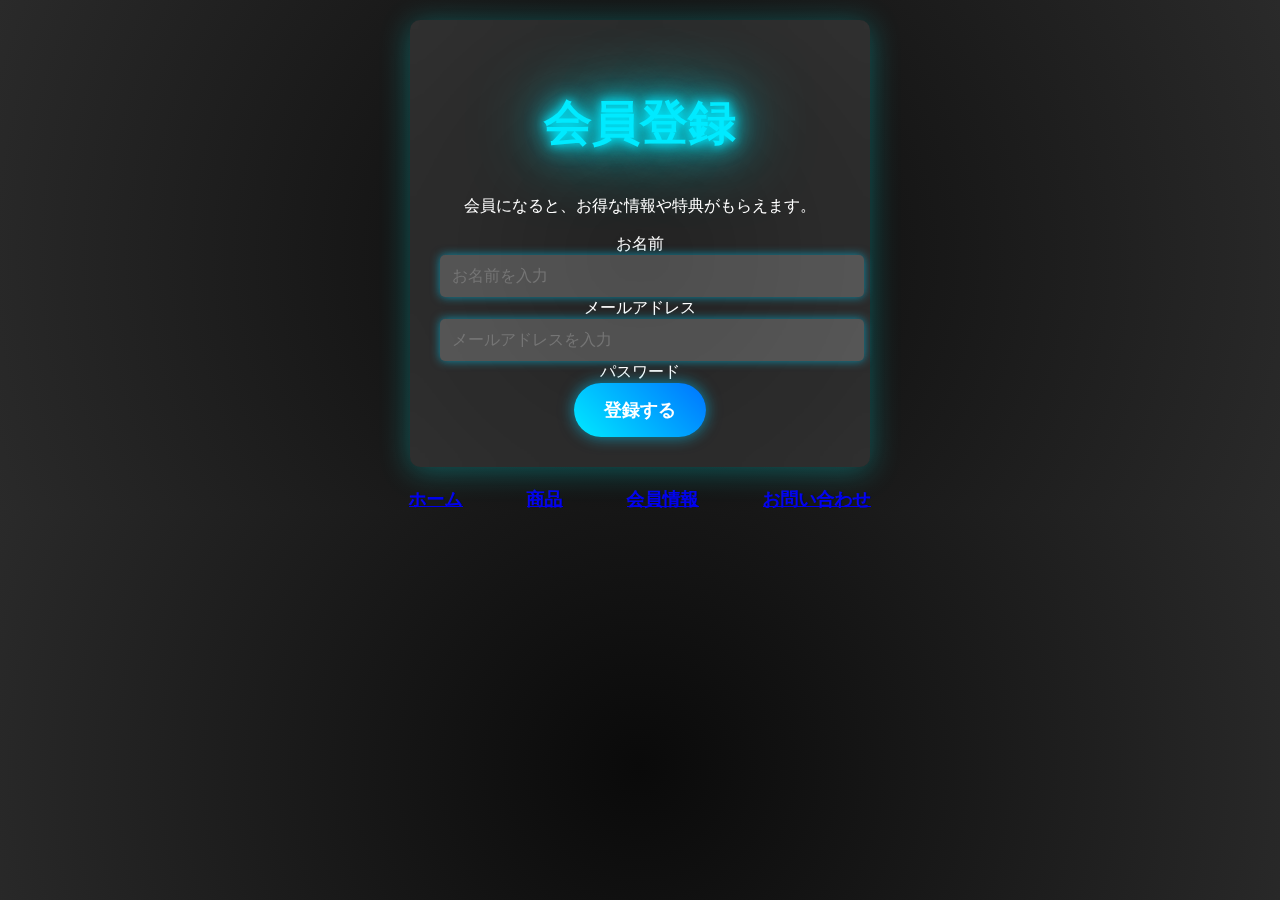
<file: membership.html>
<!DOCTYPE html>
<html lang="ja">
<head>
    <meta charset="UTF-8">
    <meta name="viewport" content="width=device-width, initial-scale=1.0">
    <title>会員登録 - NeoStore</title>
    <link rel="stylesheet" href="styles.css">
</head>
<body class="bg-dark">
    <section class="membership">
        <h2 class="neon-text">会員登録</h2>
        <p>会員になると、お得な情報や特典がもらえます。</p>
        
        <form id="membershipForm">
            <div class="form-group">
                <label for="name">お名前</label>
                <input type="text" id="name" name="name" placeholder="お名前を入力" required>
            </div>

            <div class="form-group">
                <label for="email">メールアドレス</label>
                <input type="email" id="email" name="email" placeholder="メールアドレスを入力" required>
            </div>

            <div class="form-group">
                <label for="password">パスワード</label>
</div>
            <button type="submit" class="button neon-button">登録する</button>
        </form>
    </section>

    <script>
        document.getElementById('membershipForm').addEventListener('submit', function(e) {
            e.preventDefault(); 
            alert('会員登録が完了しました！');
            document.body.classList.add('fade-out');
            setTimeout(() => {
                window.location.href = "products.html"; 
            }, 500);
        });
    </script>
</body>
</html>
<a href="index.html" class="button">ホーム</a>
<a href="products.html" class="button">商品</a>
<a href="membership.html" class="button">会員情報</a>
<a href="contact.html" class="button">お問い合わせ</a>
</file>
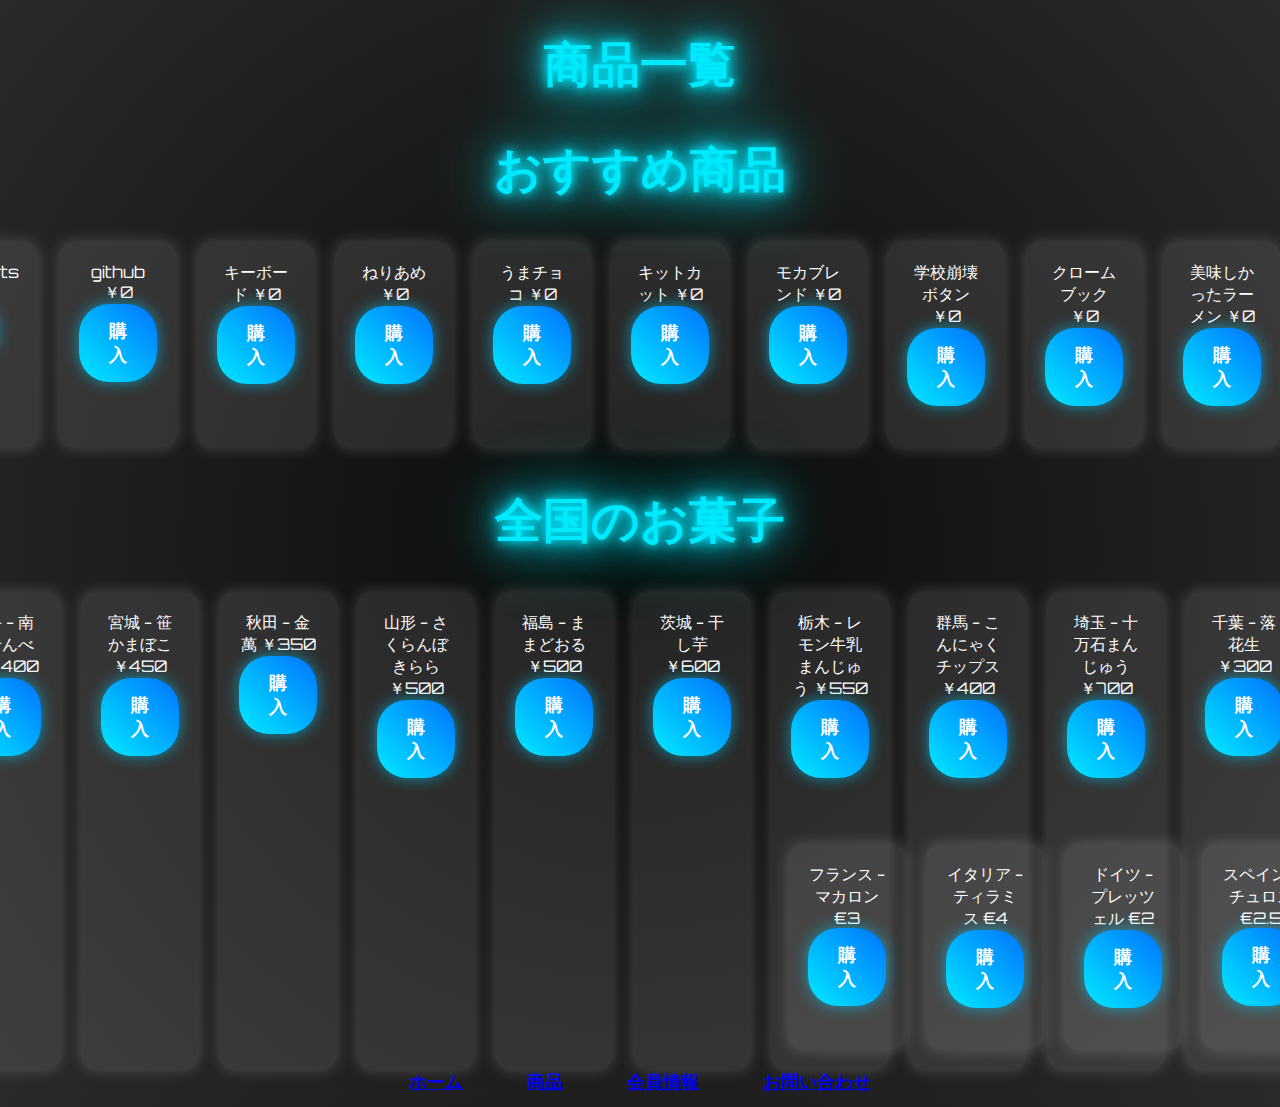
<file: products.html>
<!DOCTYPE html>
<html lang="ja">
<head>
    <meta charset="UTF-8">
    <meta name="viewport" content="width=device-width, initial-scale=1.0">
    <title>商品一覧 - NeoStore</title>
    <link rel="stylesheet" href="styles.css">
</head>
<body class="bg-dark">
    <header>
        <h1 class="neon-text">商品一覧</h1>
    </header>

    <main>
        <section class="products">
            <h2 class="neon-text">おすすめ商品</h2>
            <div class="product-grid">
                <div class="product-item">
                    <span class="product-name">プレミアムコーヒー</span>
                    <span class="product-price">￥0</span>
                    <button class="button neon-button buy-button">購入</button>
                </div>
                <div class="product-item">
                    <span class="product-name">オーガニック紅茶</span>
                    <span class="product-price">￥0</span>
                    <button class="button neon-button buy-button">購入</button>
                </div>
                <div class="product-item">
                    <span class="product-name">クラシックチョコレート</span>
                    <span class="product-price">￥0</span>
                    <button class="button neon-button buy-button">購入</button>
                </div>
                <div class="product-item">
                    <span class="product-name">CD</span>
                    <span class="product-price">￥0</span>
                    <button class="button neon-button buy-button">購入</button>
                </div>
                <div class="product-item">
                    <span class="product-name">module.exports = {}</span>
                    <span class="product-price">￥0</span>
                    <button class="button neon-button buy-button">購入</button>
                </div>
                <div class="product-item">
                    <span class="product-name">github</span>
                    <span class="product-price">￥0</span>
                    <button class="button neon-button buy-button">購入</button>
                </div>
                <div class="product-item">
                    <span class="product-name">キーボード</span>
                    <span class="product-price">￥0</span>
                    <button class="button neon-button buy-button">購入</button>
                </div>
                <div class="product-item">
                    <span class="product-name">ねりあめ</span>
                    <span class="product-price">￥0</span>
                    <button class="button neon-button buy-button">購入</button>
                </div>
                <div class="product-item">
                    <span class="product-name">うまチョコ</span>
                    <span class="product-price">￥0</span>
                    <button class="button neon-button buy-button">購入</button>
                </div>
                <div class="product-item">
                    <span class="product-name">キットカット</span>
                    <span class="product-price">￥0</span>
                    <button class="button neon-button buy-button">購入</button>
                </div>
                <div class="product-item">
                    <span class="product-name">モカブレンド</span>
                    <span class="product-price">￥0</span>
                    <button class="button neon-button buy-button">購入</button>
                </div>
                <div class="product-item">
                    <span class="product-name">学校崩壊ボタン</span>
                    <span class="product-price">￥0</span>
                    <button class="button neon-button buy-button">購入</button>
                </div>
                <div class="product-item">
                    <span class="product-name">クロームブック</span>
                    <span class="product-price">￥0</span>
                    <button class="button neon-button buy-button">購入</button>
                </div>
                <div class="product-item">
                    <span class="product-name">美味しかったラーメン</span>
                    <span class="product-price">￥0</span>
                    <button class="button neon-button buy-button">購入</button>
                </div>
                <div class="product-item">
                    <span class="product-name">唐揚げ</span>
                    <span class="product-price">￥0</span>
                    <button class="button neon-button buy-button">購入</button>
                </div>
                <div class="product-item">
                    <span class="product-name">キムチ</span>
                    <span class="product-price">￥0</span>
                    <button class="button neon-button buy-button">購入</button>
                </div>
                <div class="product-item">
                    <span class="product-name">ピクミングミ</span>
                    <span class="product-price">￥0</span>
                    <button class="button neon-button buy-button">購入</button>
                </div>
                <div class="product-item">
                    <span class="product-name">ダジャレ</span>
                    <span class="product-price">￥0</span>
                    <button class="button neon-button buy-button">購入</button>
                </div>
                <div class="product-item">
                    <span class="product-name">好きなお菓子</span>
                    <span class="product-price">￥0</span>
                    <button class="button neon-button buy-button">購入</button>
                </div>
            </div>
        </section>

        <section class="japanese-snacks">
            <h2 class="neon-text">全国のお菓子</h2>
            <div class="product-grid">
                <div class="product-item">
                    <span class="product-name">北海道 - 白い恋人</span>
                    <span class="product-price">￥500</span>
                    <button class="button neon-button buy-button">購入</button>
                </div>
                <div class="product-item">
                    <span class="product-name">青森 - りんごキャラメル</span>
                    <span class="product-price">￥300</span>
                    <button class="button neon-button buy-button">購入</button>
                </div>
                <div class="product-item">
                    <span class="product-name">岩手 - 南部せんべい</span>
                    <span class="product-price">￥400</span>
                    <button class="button neon-button buy-button">購入</button>
                </div>
                <div class="product-item">
                    <span class="product-name">宮城 - 笹かまぼこ</span>
                    <span class="product-price">￥450</span>
                    <button class="button neon-button buy-button">購入</button>
                </div>
                <div class="product-item">
                    <span class="product-name">秋田 - 金萬</span>
                    <span class="product-price">￥350</span>
                    <button class="button neon-button buy-button">購入</button>
                </div>
                <div class="product-item">
                    <span class="product-name">山形 - さくらんぼきらら</span>
                    <span class="product-price">￥500</span>
                    <button class="button neon-button buy-button">購入</button>
                </div>
                <div class="product-item">
                    <span class="product-name">福島 - ままどおる</span>
                    <span class="product-price">￥500</span>
                    <button class="button neon-button buy-button">購入</button>
                </div>
                <div class="product-item">
                    <span class="product-name">茨城 - 干し芋</span>
                    <span class="product-price">￥600</span>
                    <button class="button neon-button buy-button">購入</button>
                </div>
                <div class="product-item">
                    <span class="product-name">栃木 - レモン牛乳まんじゅう</span>
                    <span class="product-price">￥550</span>
                    <button class="button neon-button buy-button">購入</button>
                </div>
                <div class="product-item">
                    <span class="product-name">群馬 - こんにゃくチップス</span>
                    <span class="product-price">￥400</span>
                    <button class="button neon-button buy-button">購入</button>
                </div>
                <div class="product-item">
                    <span class="product-name">埼玉 - 十万石まんじゅう</span>
                    <span class="product-price">￥700</span>
                    <button class="button neon-button buy-button">購入</button>
                </div>
                <div class="product-item">
                    <span class="product-name">千葉 - 落花生</span>
                    <span class="product-price">￥300</span>
                    <button class="button neon-button buy-button">購入</button>
                </div>
                <div class="product-item">
                    <span class="product-name">東京 - 人形焼</span>
                    <span class="product-price">￥450</

                              <!-- Global Snacks Section -->
        <section class="global-snacks">
            <h2 class="neon-text">世界のお菓子</h2>
            <div class="product-grid">
                <div class="product-item">
                    <span class="product-name">フランス - マカロン</span>
                    <span class="product-price">€3</span>
                    <button class="button neon-button buy-button">購入</button>
                </div>
                <div class="product-item">
                    <span class="product-name">イタリア - ティラミス</span>
                    <span class="product-price">€4</span>
                    <button class="button neon-button buy-button">購入</button>
                </div>
                <div class="product-item">
                    <span class="product-name">ドイツ - プレッツェル</span>
                    <span class="product-price">€2</span>
                    <button class="button neon-button buy-button">購入</button>
                </div>
                <div class="product-item">
                    <span class="product-name">スペイン - チュロス</span>
                    <span class="product-price">€2.5</span>
                    <button class="button neon-button buy-button">購入</button>
                </div>
                <div class="product-item">
                    <span class="product-name">イギリス - ショートブレッド</span>
                    <span class="product-price">£2</span>
                    <button class="button neon-button buy-button">購入</button>
                </div>
                <div class="product-item">
                    <span class="product-name">オーストラリア - ラミントン</span>
                    <span class="product-price">$3</span>
                    <button class="button neon-button buy-button">購入</button>
                </div>
                <div class="product-item">
                    <span class="product-name">ブラジル - ブリガデイロ</span>
                    <span class="product-price">R$5</span>
                    <button class="button neon-button buy-button">購入</button>
                </div>
                <div class="product-item">
                    <span class="product-name">メキシコ - チュルムリンドス</span>
                    <span class="product-price">MX$20</span>
                    <button class="button neon-button buy-button">購入</button>
                </div>
                <div class="product-item">
                    <span class="product-name">韓国 - 柚子茶クッキー</span>
                    <span class="product-price">₩2,000</span>
                    <button class="button neon-button buy-button">購入</button>
                </div>
                <div class="product-item">
                    <span class="product-name">インド - ガルガパッサ</span>
                    <span class="product-price">₹50</span>
                    <button class="button neon-button buy-button">購入</button>
                </div>
            </section>
        </main>
    
        <script>
            document.querySelectorAll('.buy-button').forEach(button => {
                button.addEventListener('click', function() {
                    alert('ご購入ありがとうございました！');
                });
            });
        </script>
         <a href="index.html" class="button">ホーム</a>
         <a href="products.html" class="button">商品</a>
         <a href="membership.html" class="button">会員情報</a>
         <a href="contact.html" class="button">お問い合わせ</a>
</file>
<file: styles.css>
@import url('https://fonts.googleapis.com/css2?family=Orbitron:wght@400;700&display=swap');

body {
    font-family: 'Orbitron', sans-serif;
    margin: 0;
    padding: 0;
    text-align: center;
    background: radial-gradient(circle, #0a0a0a, #1a1a1a, #2a2a2a);
    color: #fff;
    overflow-x: hidden;
    transition: opacity 0.5s ease-in-out;
}

/* === スタイリッシュなネオンテキスト === */
.neon-text {
    font-size: 3rem;
    font-weight: bold;
    color: #00eaff;
    text-shadow: 0 0 10px #00eaff, 0 0 20px #00eaff, 0 0 40px #00eaff, 0 0 80px #00eaff;
    animation: neon-glow 1.5s infinite alternate;
}

@keyframes neon-glow {
    from {
        text-shadow: 0 0 10px #00eaff, 0 0 20px #00eaff, 0 0 40px #00eaff, 0 0 80px #00eaff;
    }
    to {
        text-shadow: 0 0 20px #00eaff, 0 0 40px #00eaff, 0 0 80px #00eaff, 0 0 160px #00eaff;
    }
}

/* === ボタン (ネオン風) === */
.button {
    padding: 15px 30px;
    font-size: 18px;
    font-weight: bold;
    text-transform: uppercase;
    border: none;
    cursor: pointer;
    transition: 0.3s ease-in-out;
    border-radius: 30px;
}

/* === ネオンボタン（超かっこいい）=== */
.neon-button {
    background: linear-gradient(45deg, #00eaff, #0073ff);
    color: white;
    box-shadow: 0 0 15px rgba(0, 210, 255, 0.6);
    transition: transform 0.3s ease, box-shadow 0.3s ease;
}

.neon-button:hover {
    transform: scale(1.1);
    box-shadow: 0 0 30px rgba(0, 210, 255, 1);
    animation: pulse 1s infinite;
}

@keyframes pulse {
    from {
        box-shadow: 0 0 15px rgba(0, 210, 255, 0.6);
    }
    to {
        box-shadow: 0 0 30px rgba(0, 210, 255, 1);
    }
}

/* === フォームデザイン (未来風) === */
.membership {
    background: rgba(255, 255, 255, 0.1);
    padding: 30px;
    border-radius: 10px;
    backdrop-filter: blur(15px);
    -webkit-backdrop-filter: blur(15px);
    box-shadow: 0 4px 30px rgba(0, 255, 255, 0.3);
    max-width: 400px;
    margin: 20px auto;
}

input {
    width: 100%;
    padding: 12px;
    border: none;
    border-radius: 5px;
    background: rgba(255, 255, 255, 0.2);
    color: white;
    font-size: 16px;
    box-shadow: 0 0 10px rgba(0, 210, 255, 0.6);
    transition: box-shadow 0.3s ease-in-out;
}

input:focus {
    outline: none;
    box-shadow: 0 0 20px rgba(0, 210, 255, 1);
}

/* === 商品リスト (超かっこいいカード) === */
.product-grid {
    display: flex;
    justify-content: center;
    gap: 20px;
    margin-top: 20px;
}

.product-item {
    background: rgba(255, 255, 255, 0.1);
    padding: 20px;
    border-radius: 15px;
    width: 250px;
    text-align: center;
    position: relative;
    box-shadow: 0 0 15px rgba(255, 255, 255, 0.2);
    transition: transform 0.3s ease-in-out, box-shadow 0.3s ease-in-out;
    animation: float 4s infinite ease-in-out;
}

.product-item:hover {
    transform: translateY(-8px) scale(1.05);
    box-shadow: 0 0 25px rgba(255, 255, 255, 0.5);
}

@keyframes float {
    0%, 100% {
        transform: translateY(0);
    }
    50% {
        transform: translateY(-10px);
    }
}

/* === スムーズなフェードイン・フェードアウト (ページ遷移) === */
.fade-out {
    opacity: 0;
    transition: opacity 0.5s ease-in-out;
}
</file>
